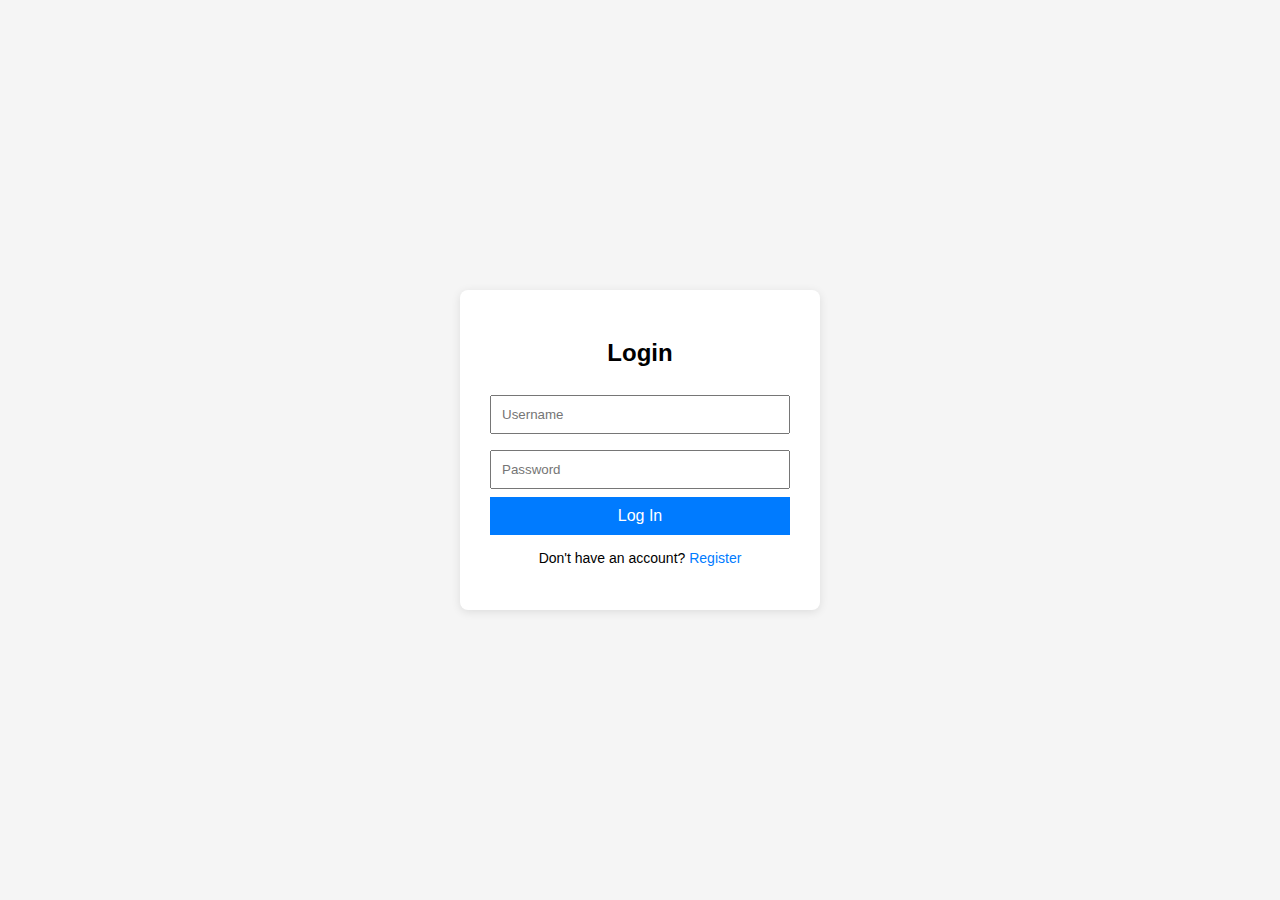
<file: advanced java - phone_contact_app/PersonalContactManagerBackend/app/static/frontend/index.html>
<!DOCTYPE html>
<html lang="tr">
<head>
  <meta charset="UTF-8" />
  <meta name="viewport" content="width=device-width, initial-scale=1.0"/>
  <title>Telefon Rehberi</title>
  <link rel="stylesheet" href="style.css" />
</head>
<body>
  <div class="container">
    <h1>Telefon Rehberi</h1>

    <div class="sort-controls">
      <button class="sort-button">A-Z</button>
      <button class="sort-button">Z-A</button>
      <button class="sort-button">0-9</button>
      <button class="sort-button">9-0</button>
    </div>

    <div class="search-bar">
      <input type="text" id="searchInput" placeholder="İsim, telefon, email veya adres ile ara..." />
      <button id="searchButton">Ara</button>
    </div>

    <div class="tag-section">
      <div id="customTags" class="custom-tags"></div>
      <button id="addTagButton">@ Etiket Ekle</button>
      <button id="addContactButton">Kişi Ekle</button>
    </div>

    <ul class="contact-list"></ul>
  </div>

  <script src="script.js"></script>
</body>
</html>
</file>
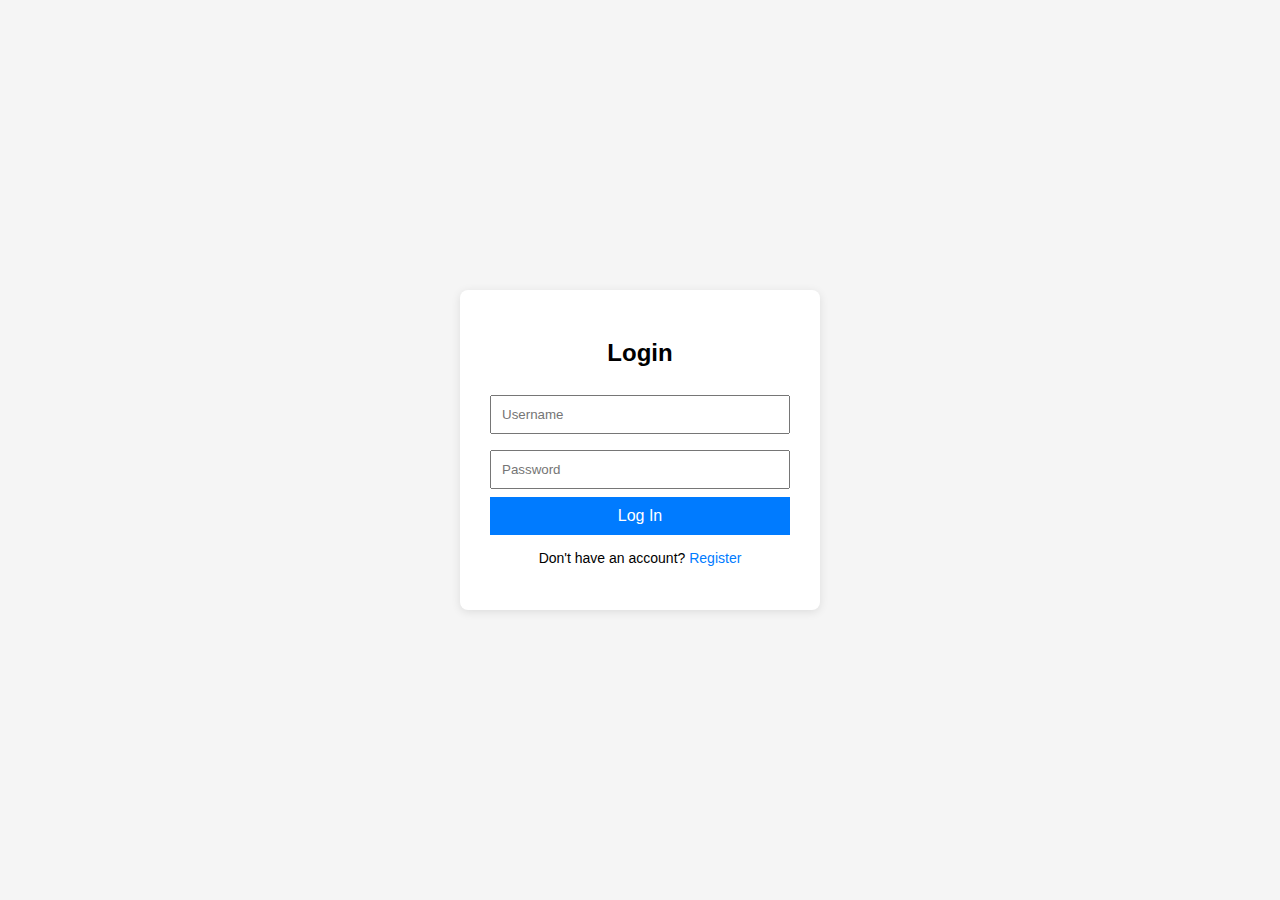
<file: advanced java - phone_contact_app/PersonalContactManagerBackend/app/static/login.html>
<!DOCTYPE html>
<html lang="en">
<head>
  <meta charset="UTF-8" />
  <meta name="viewport" content="width=device-width, initial-scale=1.0"/>
  <title>Login</title>
  <link rel="stylesheet" href="style.css" />
</head>
<body>

  <div class="login-container">
    <h2>Login</h2>
    <input type="text" id="username" placeholder="Username" />
    <input type="password" id="password" placeholder="Password" />
    <button onclick="login()">Log In</button>
    <div class="message" id="message"></div>

    <!-- Register Link -->
    <p class="register-link">
      Don't have an account? <a href="register.html">Register</a>
    </p>
  </div>

  <script src="login.js"></script>
</body>
</html>
</file>
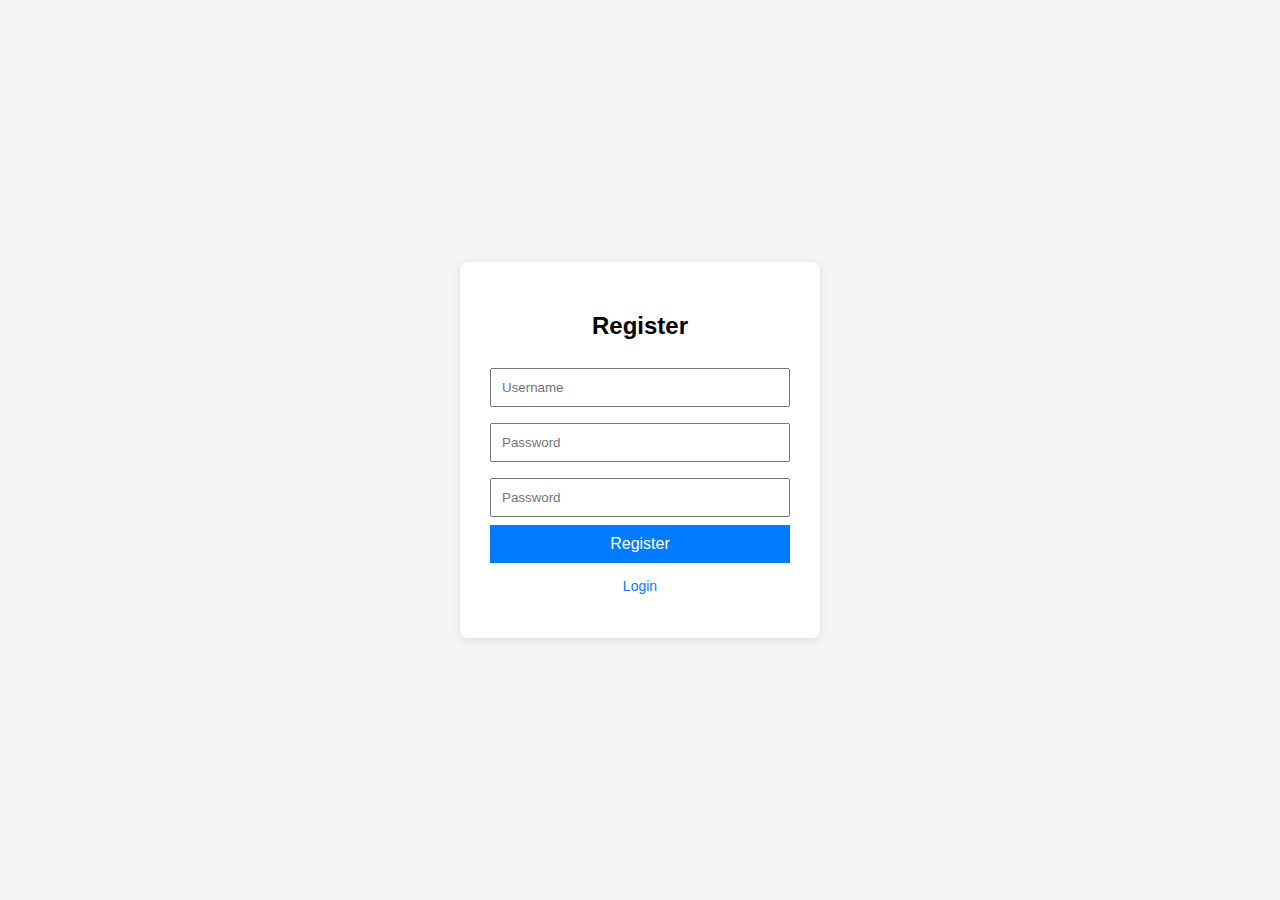
<file: advanced java - phone_contact_app/PersonalContactManagerBackend/app/static/register.html>
<!DOCTYPE html>
<html lang="en">
<head>
  <meta charset="UTF-8">
  <title>Register</title>
  <link rel="stylesheet" href="style.css">
</head>
<body>

<div class="login-container">
  <h2>Register</h2>
  <input type="text" id="username" placeholder="Username">
  <input type="password" id="password1" placeholder="Password">
  <input type="password" id="password2" placeholder="Password">
  <button onclick="register()">Register</button>
  <div class="message" id="message"></div>

  <!-- Login Link -->
    <p class="register-link">
      <a href="login.html">Login</a>
    </p>
</div>

<script src="register.js"></script>
</body>
</html>
</file>
<file: advanced java - phone_contact_app/PersonalContactManagerBackend/app/static/frontend/style.css>
body {
  font-family: Arial, sans-serif;
  background-color: #e4e2964d;
  margin: 0;
  padding: 0;
}

.container {
  max-width: 800px;
  margin: auto;
  padding: 20px;
  background-color: #81b1c783;
  border-radius: 10px;
}

h1 {
  text-align: center;
  margin-bottom: 20px;
}

.sort-controls {
  text-align: center;
  margin-bottom: 15px;
}

.sort-button {
  padding: 8px 16px;
  margin: 0 5px;
  border: none;
  background-color: #0077cc;
  color: white;
  border-radius: 5px;
  cursor: pointer;
}

.search-bar {
  text-align: center;
  margin-bottom: 10px;
}

#searchInput {
  width: 70%;
  padding: 10px;
  border: 1px solid #aaa;
  border-radius: 5px;
}

#searchButton {
  padding: 10px 20px;
  margin-left: 5px;
  border: none;
  background-color: #4CAF50;
  color: white;
  border-radius: 5px;
  cursor: pointer;
}

.tag-section {
  text-align: center;
  margin-bottom: 20px;
}

#addTagButton {
  margin-top: 10px;
  padding: 6px 12px;
  background-color: #74ec248a;
  color: rgb(0, 0, 0);
  border: 2px solid #74ec24;
  border-radius: 5px;
  cursor: pointer;
}

.custom-tags {
  display: flex;
  flex-wrap: wrap;
  justify-content: center;
  gap: 10px;
  margin-top: 10px;
}

.custom-tags .tag {
  background-color: #dcdcdc;
  padding: 5px 10px;
  border-radius: 20px;
  font-size: 14px;
}

.contact-list {
  list-style: none;
  padding: 0;
}

.contact-card {
  padding-left: 20px;
  position: relative;
  border: 1px solid #ddd;
  margin: 15px 0;
  padding: 15px 15px 15px 20px;
  border-radius: 10px;
  background-color: #f9f9f9;
  box-shadow: 0 2px 6px rgba(0,0,0,0.1);
}

.contact-card::before {
  content: "";
  position: absolute;
  left: 0;
  top: 0;
  bottom: 0;
  width: 6px;
  background-color: #4CAF50;
  border-top-left-radius: 6px;
  border-bottom-left-radius: 6px;
}

.tag {
  display: inline-block;
  margin-top: 5px;
  background-color: #ccc;
  color: #333;
  padding: 3px 8px;
  border-radius: 12px;
  font-size: 12px;
}

.edit-button {
  position: absolute;
  top: 15px;
  right: 15px;
  background-color: #4CAF50;
  color: white;
  border: none;
  padding: 6px 10px;
  border-radius: 5px;
  cursor: pointer;
  font-size: 12px;
}

.edit-button:hover {
  background-color: #45a049;
}
.delete-button {
  position: absolute;
  bottom: 15px;
  right: 15px;
  background: transparent;
  border: none;
  font-size: 18px;
  color: #c00;
  cursor: pointer;
  line-height: 1;
}

.delete-button:hover {
  color: #900;
}
#addContactButton {
  margin-top: 10px;
  padding: 6px 12px;
  background-color: #74ec248a;
  color: rgb(0, 0, 0);
  border: 2px solid #74ec24;
  border-radius: 5px;
  cursor: pointer;
  margin-left: 10px; /* Etiket butonundan biraz ayırmak için */
}

#addContactButton:hover {
  background-color: #74ec24a0;
}

.tag-item {
  display: inline-flex;
  align-items: center;
  margin: 2px;
  padding: 2px 6px;
  border: 1px solid #ccc;
  border-radius: 4px;
  background: #f0f0f0;
  cursor: default;
}

.tag-item.selected {
  background-color: yellow;
}

.tag-text {
  margin-right: 4px;
}

.tag-delete {
  background: transparent;
  border: none;
  cursor: pointer;
  font-weight: bold;
  color: #900;
}

.tag-delete:hover {
  color: #f00;
}

.contact-tags-container {
  display: flex;
  flex-wrap: wrap;
  margin-top: 4px;
}

.contact-tag {
  display: inline-flex;
  align-items: center;
  margin: 2px;
  padding: 2px 6px;
  border: 1px solid #ccc;
  border-radius: 4px;
  background: #e0e0e0;
}

.tag-text {
  margin-right: 4px;
}

.tag-unassign {
  background: transparent;
  border: none;
  cursor: pointer;
  font-size: 0.9em;
  color: #900;
}

.tag-unassign:hover {
  color: #f00;
}
</file>
<file: advanced java - phone_contact_app/PersonalContactManagerBackend/app/static/style.css>
body {
  font-family: Arial, sans-serif;
  background: #f5f5f5;
  display: flex;
  justify-content: center;
  align-items: center;
  height: 100vh;
  margin: 0;
}

.login-container {
  background: #ffffff;
  padding: 30px;
  border-radius: 8px;
  box-shadow: 0 2px 10px rgba(0, 0, 0, 0.1);
  width: 300px;
}

h2 {
  text-align: center;
  margin-bottom: 20px;
}

input[type="text"],
input[type="password"] {
  width: 100%;
  padding: 10px;
  margin: 8px 0;
  box-sizing: border-box;
}

button {
  width: 100%;
  padding: 10px;
  background: #007bff;
  border: none;
  color: white;
  cursor: pointer;
  font-size: 16px;
}

button:hover {
  background: #0056b3;
}

.message {
  margin-top: 15px;
  text-align: center;
  font-size: 14px;
  color: red;
}
.register-link {
  text-align: center;
  margin-top: 15px;
  font-size: 14px;
}

.register-link a {
  color: #007bff;
  text-decoration: none;
}

.register-link a:hover {
  text-decoration: underline;
}
</file>
